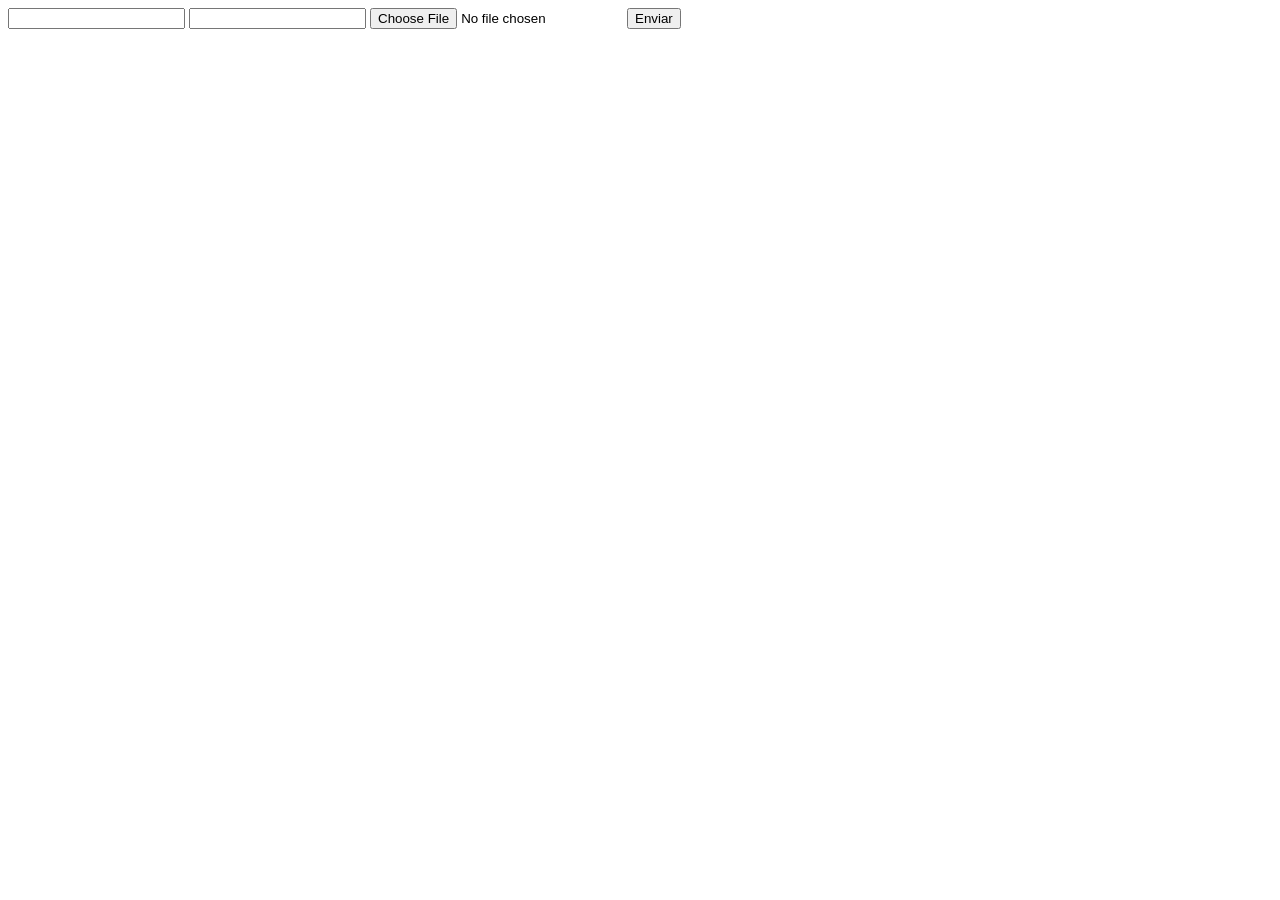
<file: web-data-viz/DOCUMENTOS_DE_APOIO/exemplo_de_upload_de_arquivo/public/index.html>
<!DOCTYPE html>
<html lang="en">

<head>
  <meta charset="UTF-8">
  <meta http-equiv="X-UA-Compatible" content="IE=edge">
  <meta name="viewport" content="width=device-width, initial-scale=1.0">
  <title>Upload</title>
</head>

<body>

  <div>
    <input name="nome" id="nome" type="text" />
    <input name="email" id="email" type="url" />
    <input name="foto" id="foto" type="file" />
    <button onclick="enviar()">Enviar</button>
  </div>

  <div id="container"></div>
</body>

</html>

<script>
  function enviar() {
    const formData = new FormData();
    formData.append('foto', foto.files[0])
    formData.append('nome', nome.value)
    formData.append('email', email.value)

    fetch("/usuarios/cadastro", {
      method: "POST",
      body: formData
    })
      .then(res => {
        window.location = "./perfil.html"
      })
      .catch(err => {
        console.log(err);
      })
  }
</script>
</file>
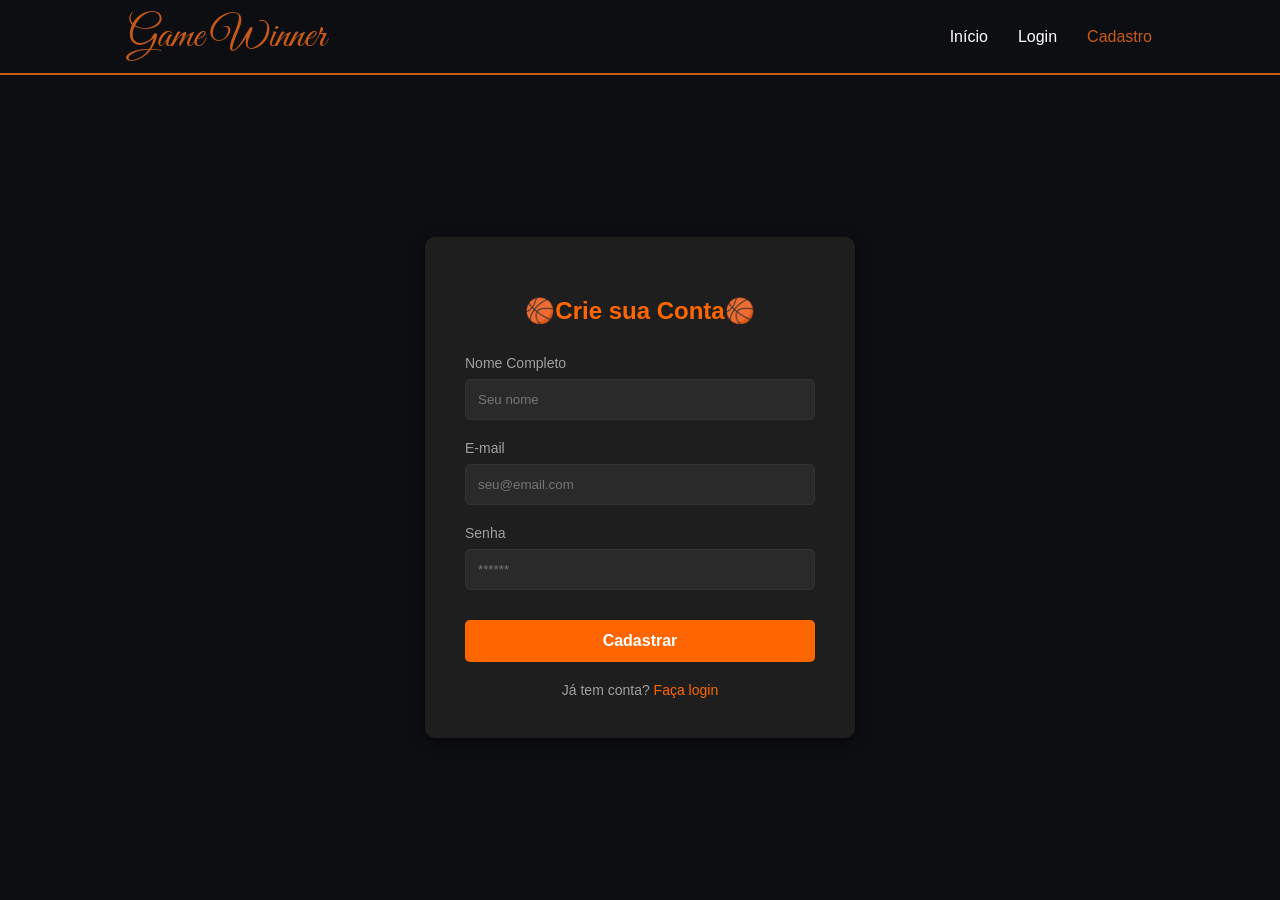
<file: web-data-viz/public/cadastro.html>
<!DOCTYPE html>
<html lang="pt-br">
<head>
    <meta charset="UTF-8">
    <title>Game Winner | Cadastro</title>
</head>
<link rel="icon" href="./assets/icon/game_winner.png">
<link href="https://fonts.googleapis.com/css2?family=Great+Vibes&display=swap" rel="stylesheet">
<link rel="stylesheet" href="css/style.css">
<body class="body-autenticacao">

    <div class="header">
    <div class="container">
        <div class="header-logo">
            <h1 class="logo-titulo">Game Winner</h1>
        </div>
        <ul class="navbar">
            <li><a href="index.html">Início</a></li>
            <li><a href="login.html">Login</a></li>
            <li><a href="cadastro.html" style="color: var(--detalhe);">Cadastro</a></li>
        </ul>
    </div>
</div>
    <div class="area-formulario">
        <div class="card-auth">
            <h2>🏀Crie sua Conta🏀</h2>
            <div class="form-group">
                <label>Nome Completo</label>
                <input type="text" id="ipt_nome" placeholder="Seu nome">
            </div>
            <div class="form-group">
                <label>E-mail</label>
                <input type="email" id="ipt_email" placeholder="seu@email.com">
            </div>
            <div class="form-group">
                <label>Senha</label>
                <input type="password" id="ipt_senha" placeholder="******">
            </div>
            <button class="btn-submit" onclick="cadastrar()">Cadastrar</button>
            <div id="mensagem_erro"></div>
            <div class="link-alt">
                Já tem conta? <a href="login.html">Faça login</a>
            </div>
        </div>
    </div>
</body>
</html>
<script>
    function cadastrar() {
    let nome = ipt_nome.value;
    let email = ipt_email.value;
    let senha = ipt_senha.value;

    if (nome.trim() == "" || email.trim() == "" || senha.trim() == "") {
        mensagem_erro.innerHTML = "⚠️ Por favor, preencha todos os campos!";
        return false;
    }

    let arroba = email.indexOf('@'); 
    let ponto_com = email.lastIndexOf('.com');

    if (arroba == -1 || ponto_com == -1 || ponto_com < arroba) {
        mensagem_erro.innerHTML = "⚠️ E-mail inválido! Certifique-se de usar '@' e '.com' na ordem correta.";
        return false;
    }

    if (senha.length < 8) {
    mensagem_erro.innerHTML = "⚠️ A senha deve ter no mínimo 8 caracteres!";
    return false;
}

let tem_maiuscula = false;
let tem_numero = false;
let tem_especial = false;

let caracteresEspeciais = "!@#$%^&*()_+-=[]{}|;':\",./<>?";

for (let i = 0; i < senha.length; i++) {
    let letra_atual = senha[i];

    if (letra_atual >= '0' && letra_atual <= '9') {
        tem_numero = true;
    } 
    else if (letra_atual >= 'A' && letra_atual <= 'Z') {
        tem_maiuscula = true;
    } 
    else if (caracteresEspeciais.indexOf(letra_atual) != -1) {
        tem_especial = true;
    }
}

if (tem_maiuscula == false) {
    mensagem_erro.innerHTML = "⚠️ A senha deve conter pelo menos uma letra maiúscula!";
    return false;
}

if (tem_numero == false) {
    mensagem_erro.innerHTML = "⚠️ A senha deve conter pelo menos um número!";
    return false;
}

if (tem_especial == false) {
    mensagem_erro.innerHTML = "⚠️ A senha deve conter pelo menos um caractere especial! (Ex: @, #, $)";
    return false;

  } else {
    fetch("/usuarios/cadastrar", {
      method: "POST",
      headers: {
        "Content-Type": "application/json",
      },
      body: JSON.stringify({
        nomeServer: nome,
        emailServer: email,
        senhaServer: senha,
      }),
    })
      .then(function (resposta) {
        console.log("resposta: ", resposta);

        if (resposta.ok) {
          mensagem_erro.innerHTML =
            "✅Cadastro realizado com sucesso!<br>Redirecionando para tela de Login...";

          setTimeout(() => {
          window.location = "./login.html";
            }, 2000);

        } else {
          throw "Houve um erro ao tentar realizar o cadastro!";
        }
      })
      .catch(function (resposta) {
        console.log(`#ERRO: ${resposta}`);
      });

    return false;
    }
    
  
    }

</script>
</file>
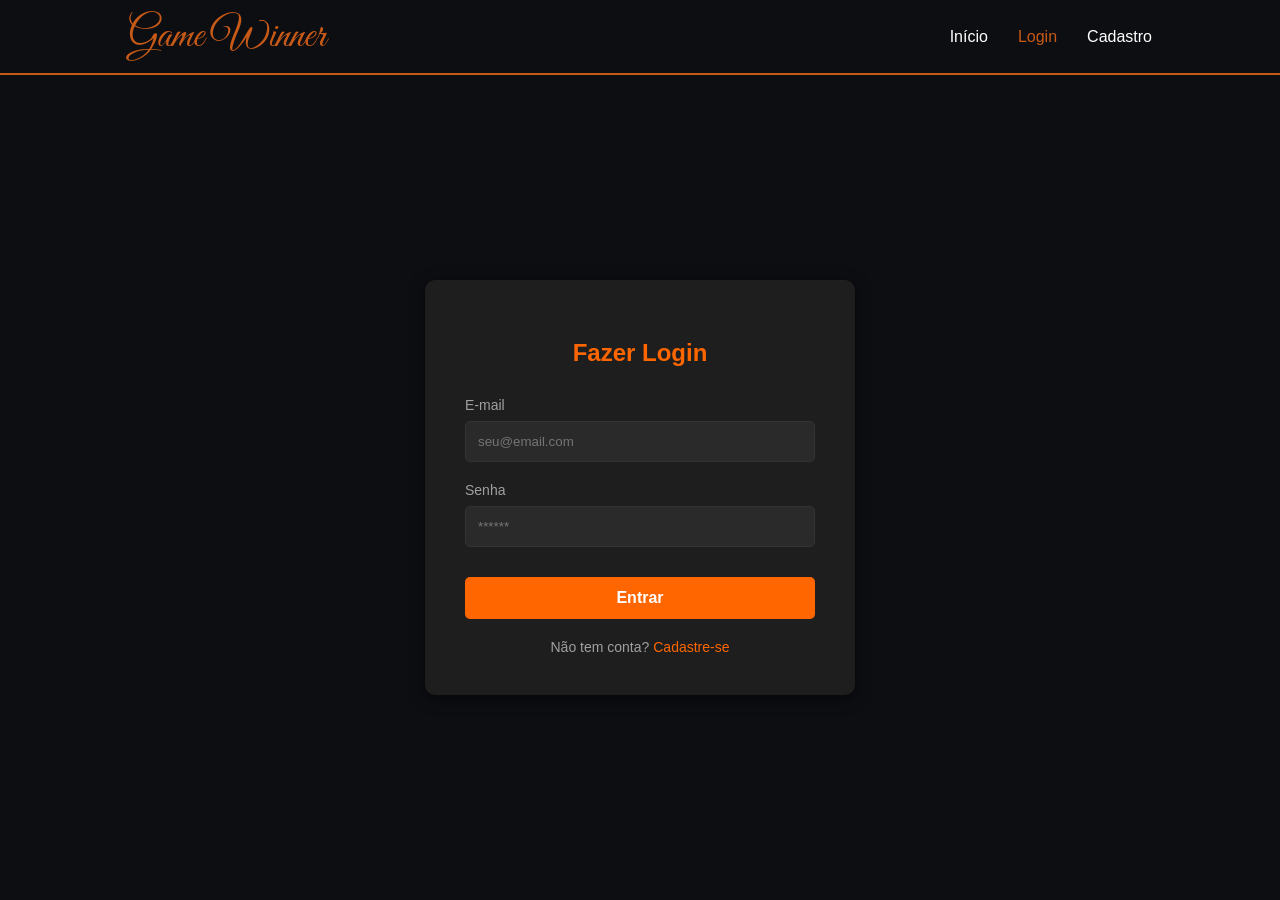
<file: web-data-viz/public/login.html>
<!doctype html>
<html lang="pt-br">
  <head>
    <meta charset="UTF-8" />
    <title>Game Winner - Login</title>
    <link rel="icon" href="./assets/icon/game_winner.png" />
    <link rel="stylesheet" href="css/style.css" />
    <link href="https://fonts.googleapis.com/css2?family=Great+Vibes&display=swap" rel="stylesheet">
  </head>
  <body class="body-autenticacao">

    <div class="header">
      <div class="container">
        <h1 class="logo-titulo">Game Winner</h1>
        <ul class="navbar">
          <li><a href="index.html">Início</a></li>
         <li><a href="login.html" style="color: var(--detalhe);">Login</a></li>
          <li><a href="cadastro.html">Cadastro</a></li>
        </ul>
      </div>
    </div>

    <div class="area-formulario">
      <div class="card-auth">
        <h2>Fazer Login</h2>
        <div class="form-group">
          <label>E-mail</label>
          <input type="email" id="ipt_email" placeholder="seu@email.com" />
        </div>
        <div class="form-group">
          <label>Senha</label>
          <input type="password" id="ipt_senha" placeholder="******" />
        </div>
        <button class="btn-submit" onclick="entrar()">Entrar</button>
        <div id="mensagem_erro"></div>
        
        <div class="link-alt">
          Não tem conta? <a href="cadastro.html">Cadastre-se</a>
        </div>
      </div>
    </div>
  </body>
</html>
<script>
  function entrar() {
    let email = ipt_email.value;
    let senha = ipt_senha.value;

    if (email.trim() == "" || senha.trim() == "") {
      mensagem_erro.innerHTML = "⚠️ Por favor, preencha e-mail e senha!";
      return false;
    }
    let arroba = email.indexOf("@");
    let ponto_com = email.lastIndexOf(".com");

    if (arroba == -1 || ponto_com == -1 || ponto_com < arroba) {
      mensagem_erro.innerHTML = "⚠️ O formato do e-mail inserido é inválido.";
      return false;
    } else {
      mensagem_erro.innerHTML = "";

      console.log("FORM LOGIN: ", email);
      console.log("FORM SENHA: ", senha);

      fetch("/usuarios/autenticar", {
        method: "POST",
        headers: {
          "Content-Type": "application/json",
        },
        body: JSON.stringify({
          emailServer: email,
          senhaServer: senha,
        }),
      })
        .then(function (resposta) {
          console.log("ESTOU NO THEN DO entrar()!");

          if (resposta.ok) {
            console.log(resposta);

            resposta.json().then((json) => {
              console.log(json);
              console.log(JSON.stringify(json));
              sessionStorage.EMAIL_USUARIO = json.email;
              sessionStorage.NOME_USUARIO = json.nome;
              sessionStorage.ID_USUARIO = json.id;

              setTimeout(function () {
                window.location = "dashboard/dashboard.html";
              }, 1000);
            });
          } else {
            console.log("Houve um erro ao tentar realizar o login!");

            resposta.text().then((texto) => {
              console.error(texto);
              finalizarAguardar(texto);
            });
          }
        })
        .catch(function (erro) {
          console.log(erro);
        });

      return false;
    }
  }
</script>
</file>
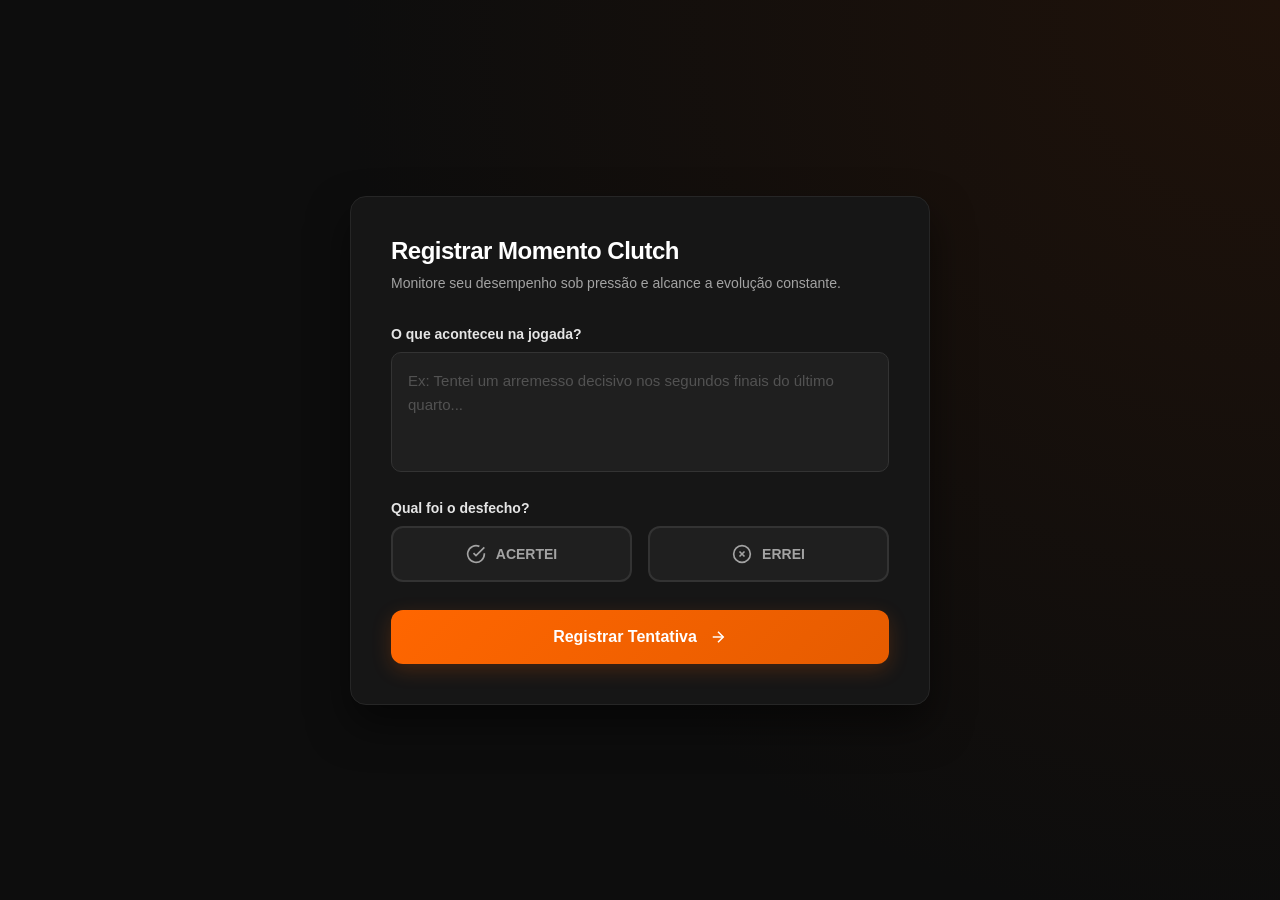
<file: web-data-viz/public/dashboard/tentativas.html>
<!DOCTYPE html>
<html lang="en">
<head>
    <meta charset="UTF-8">
    <meta name="viewport" content="width=device-width, initial-scale=1.0">
    <title>Registrar Tentativa | Game Winner</title>
    <link rel="stylesheet" href="../css/style_tentativas.css">
    <link rel="icon" href="../assets/icon/game_winner.png">

</head>
<body>
    <div class="container">
        <div class="card-questionario">
            <div class="card-header">
                <h2>Registrar Momento Clutch</h2>
                <p>Monitore seu desempenho sob pressão e alcance a evolução constante.</p>
            </div>

            <div class="campo">
                <label for="ipt_descricao">O que aconteceu na jogada?</label>
                <textarea id="ipt_descricao" placeholder="Ex: Tentei um arremesso decisivo nos segundos finais do último quarto..."></textarea>
            </div>

            <div class="campo">
                <label>Qual foi o desfecho?</label>
                <div class="botoes-resultado">
                    <button type="button" class="btn-acerto" onclick="selecionar('Acertou')">
                        <svg width="20" height="20" fill="none" stroke="currentColor" stroke-width="2" viewBox="0 0 24 24"><path d="M22 11.08V12a10 10 0 1 1-5.93-9.14"></path><path d="M22 4L12 14.01l-3-3"></path></svg>
                        ACERTEI
                    </button>
                    <button type="button" class="btn-erro" onclick="selecionar('Errou')">
                        <svg width="20" height="20" fill="none" stroke="currentColor" stroke-width="2" viewBox="0 0 24 24"><circle cx="12" cy="12" r="10"></circle><line x1="15" y1="9" x2="9" y2="15"></line><line x1="9" y1="9" x2="15" y2="15"></line></svg>
                        ERREI
                    </button>
                </div>
            </div>

            <div id="mensagem_erro" class=""></div>

            <button onclick="registrarTentativa()" class="btn-enviar">
                Registrar Tentativa
                <svg width="18" height="18" fill="none" stroke="currentColor" stroke-width="2" viewBox="0 0 24 24"><line x1="5" y1="12" x2="19" y2="12"></line><polyline points="12 5 19 12 12 19"></polyline></svg>
            </button>
        </div>
    </div>
</body>
</html>
<script>
    let resultado_escolhido = "";
    
    function selecionar(valor) {
    resultado_escolhido = valor;

    const btn_acerto = document.querySelector(".btn-acerto");
    const btn_erro = document.querySelector(".btn-erro");

    if (valor === "Acertou") {

        btn_acerto.classList.add("active");
        btn_erro.classList.remove("active");

    } else if (valor === "Errou") {

        btn_erro.classList.add("active");
        btn_acerto.classList.remove("active");
        }
    }
    
    function registrarTentativa() {
    let descricao_tentativa = ipt_descricao.value;

    if (descricao_tentativa.trim() == '') {
        mensagem_erro.innerHTML = '⚠️ Por favor, preencha o campo da descrição!'
        return false;
    }

    if (resultado_escolhido == "") {
        mensagem_erro.innerHTML = '⚠️ Por favor, selecione um resultado (Acerto/Erro) antes de registrar!';
        return false;
    }

    fetch("/tentativas/cadastrar", {
        method: "POST",
        headers: { "Content-Type": "application/json" },

        body: JSON.stringify({

        descricao: descricao_tentativa,
        resultado: resultado_escolhido,
        id_usuario: sessionStorage.ID_USUARIO
        
    }),

    }).then(resposta => {
        if (resposta.ok) {
            alert("Tentativa registrada com sucesso!");
            window.location = "dashboard.html";
        }
    });
}
</script>
</file>
<file: web-data-viz/public/css/style.css>
@import url("https://fonts.googleapis.com/css2?family=Barlow:ital,wght@0,100;0,200;0,300;0,400;0,500;0,600;0,700;0,800;0,900;1,100;1,200;1,300;1,400;1,500;1,600;1,700;1,800;1,900&display=swap");
:root {
  --fundo: #0d0e12;
  --fundo-card: #16171d;
  --detalhe: #C85A17;
  --texto-principal: #ffffff;
  --texto-secundario: #8a8d98;
  --fundo-cyber: #0d0e12;
  --detalhe-cyber: #FF5500;
}

/* Aplica estilos ao corpo inteiro da página */
body {
  /* Define a cor de fundo */
  background-color: var(--fundo);
  /* Define a cor padrão de todos os textos */
  color: white;
  /* Remove margens padrão do navegador */
  margin: 0;
  /* Define uma fonte moderna e sem serifa para o corpo do texto */
  font-family: "Segoe UI", Tahoma, Geneva, Verdana, sans-serif;
}

/* Configurações da barra de navegação (Header) */
.header {
  /* Define a cor de fundo da navbar */
  background-color: var(--fundo);
  /* Adiciona uma linha colorida na parte de baixo para dar destaque */
  border-bottom: 2px solid var(--detalhe);
  /* Adiciona um preenchimento interno em cima e embaixo */
  padding: 10px 0;
  /* Garante que a barra ocupe toda a largura da tela */
  width: 100%;

  position: sticky;
  top: 0;
  z-index: 1000;
}

/* Container que centraliza o conteúdo da navbar */
.header .container {
  /* Ativa o Flexbox para alinhar os elementos internamente */
  display: flex;
  /* Empurra a logo para a esquerda e o menu para a direita */
  justify-content: space-between;
  /* Alinha os itens verticalmente ao centro */
  align-items: center;
  /* Define a largura útil do conteúdo */
  width: 80%;
  /* Centraliza o container na tela horizontalmente */
  margin: 0 auto;
}

/* Estilização da logo (Texto Cursivo Chique) */
.logo-titulo {
  /* Aplica a fonte elegante que importamos do Google */
  font-family: "Great Vibes", cursive;
  /* Define um tamanho de destaque para o nome da marca */
  font-size: 42px;
  /* Define o peso da fonte (400 é o normal para cursivas) */
  font-weight: 400;
  /* Define a cor da logo (pode ser alterada via JS futuramente) */
  color: #C85A17;
  /* Remove margens automáticas da tag H1 */
  margin: 0;
}

/* Estilização da lista de links da Navbar */
.navbar {
  /* Ativa o Flexbox para deixar os links um ao lado do outro */
  display: flex;
  /* Remove as bolinhas (marcadores) da lista */
  list-style: none;
  /* Adiciona um espaço de 30px entre cada item do menu */
  gap: 30px;
  /* Remove margens padrão da lista */
  margin: 0;
}

/* Estilo para os links (tags 'a') dentro da Navbar */
.navbar a {
  /* Remove o sublinhado padrão dos links */
  text-decoration: none;
  /* Define a cor do texto para branco */
  color: white;
  /* Define o peso da fonte para ser levemente negrito */
  font-weight: 500;
  /* Adiciona uma transição suave de 0.3 segundos para efeitos */
  transition: 0.3s;
}

/* Efeito quando o usuário passa o mouse sobre o link */
.navbar a:hover {
  /* Muda a cor do link para a cor principal (laranja) */
  color: var(--detalhe);
}

/* Configuração do Banner (Seção de Destaque) */
.banner {
  /* Define uma altura mínima para o banner principal */
  min-height: 400px;
  /* Ativa o Flexbox para centralizar o texto internamente */
  display: flex;
  /* Alinha o conteúdo verticalmente */
  align-items: center;
  /* Adiciona um gradiente que vai do laranja para o preto */
  background: linear-gradient(to right, #ff8c00, #121212);
  /* Garante que o texto tenha um espaço da borda esquerda */
  padding-left: 10%;
}

/* Estilo do título principal dentro do Banner */
.banner h1 {
  color: var(--texto-principal);
  text-shadow: 0px 0px 15px rgba(255, 85, 0, 0.6);
}

/* Estilo do subtexto explicativo do Banner */
.banner p {
  /* Define um tamanho de fonte legível para descrições */
  font-size: 18px;
  /* Adiciona um limite de largura para o texto não ficar muito longo */
  max-width: 500px;
  /* Deixa a cor levemente acinzentada para não cansar a vista */
  color: #dddddd;
}

/* Estilização dos Cards de Funcionalidades */
.sessao-detalhes {
  background-color: var(--fundo-card);
  /* Adiciona um espaço interno grande entre o banner e os cards */
  padding: 60px 0;
  /* Centraliza o texto dentro da seção */
  text-align: center;
}

/* Container que segura os cards lado a lado */
.cards-container {
  /* Ativa o Flexbox para organizar os cards */
  display: flex;
  /* Centraliza os cards horizontalmente */
  justify-content: center;
  /* Adiciona espaço entre os cards */
  gap: 20px;
  /* Permite que os cards pulem de linha se a tela for pequena */
  flex-wrap: wrap;
}

/* Estilo individual de cada Card */
.card {
  background-color: var(--fundo-card);
  border: 1px solid rgba(255, 85, 0, 0.15); /* Ajustado de var para rgba */
  padding: 30px;
  width: 250px;
  border-radius: 8px;
  box-shadow: 0 4px 12px rgba(0, 0, 0, 0.7);
}

.card-auth {
  background-color: #1e1e1e;
  padding: 40px;
  border-radius: 10px;
  box-shadow: 0 4px 15px rgba(0, 0, 0, 0.5);
  width: 350px;
  text-align: center;
}
.card-auth h2 {
  color: #ff6600;
  margin-bottom: 30px;
}
.form-group {
  margin-bottom: 20px;
  text-align: left;
}
.form-group label {
  display: block;
  margin-bottom: 8px;
  color: #a0a0a0;
  font-size: 14px;
}
.form-group input {
  width: 100%;
  padding: 12px;
  box-sizing: border-box;
  background-color: #2a2a2a;
  border: 1px solid #333;
  border-radius: 5px;
  color: white;
  outline: none;
  transition: 0.3s;
}
.form-group input:focus {
  border-color: #ff6600;
}
.btn-submit {
  width: 100%;
  padding: 12px;
  background-color: #ff6600;
  color: white;
  border: none;
  border-radius: 5px;
  font-size: 16px;
  font-weight: bold;
  cursor: pointer;
  transition: 0.3s;
  margin-top: 10px;
}
.btn-submit:hover {
  background-color: #e55b00;
}
.link-alt {
  margin-top: 20px;
  font-size: 14px;
  color: #a0a0a0;
}
.link-alt a {
  color: #ff6600;
  text-decoration: none;
}

.body-autenticacao {
  display: flex;
  flex-direction: column;
  justify-content: flex-start;
  min-height: 100vh;
  margin: 0;
  background-color: var(--fundo);
}

.header .titulo {
  color: var(--detalhe-cyber); 
  font-family: "Barlow", sans-serif;
  font-style: italic;
  font-weight: 700;
  letter-spacing: 1px;
}

.logo-autenticacao {
  color: var(
    --detalhe-cyber
  ); 
  font-family:
    "Barlow", sans-serif; 
  font-style: italic; 
  font-size: 32px;
  font-weight: 700;
  text-align: center;
  margin-bottom: 5px;
  letter-spacing: 1px;
}

.area-formulario {
  flex: 1;
  display: flex;
  align-items: center;
  justify-content: center;
  padding: 20px 0;
}
.card-auth {
  background-color: #1e1e1e;
  padding: 40px;
  border-radius: 10px;
  box-shadow: 0 4px 15px rgba(0, 0, 0, 0.5);
  width: 350px;
  text-align: center;
}
.card-auth h2 {
  color: #ff6600;
  margin-bottom: 30px;
}
.form-group {
  margin-bottom: 20px;
  text-align: left;
}
.form-group label {
  display: block;
  margin-bottom: 8px;
  color: #a0a0a0;
  font-size: 14px;
}
.form-group input {
  width: 100%;
  padding: 12px;
  box-sizing: border-box;
  background-color: #2a2a2a;
  border: 1px solid #333;
  border-radius: 5px;
  color: white;
  outline: none;
  transition: 0.3s;
}
.form-group input:focus {
  border-color: #ff6600;
}
.btn-submit {
  width: 100%;
  padding: 12px;
  background-color: #ff6600;
  color: white;
  border: none;
  border-radius: 5px;
  font-size: 16px;
  font-weight: bold;
  cursor: pointer;
  transition: 0.3s;
  margin-top: 10px;
}
.btn-submit:hover {
  background-color: #e55b00;
}
.link-alt {
  margin-top: 20px;
  font-size: 14px;
  color: #a0a0a0;
}
.link-alt a {
  color: #ff6600;
  text-decoration: none;
}

.banner-principal {
  background-image:
    linear-gradient(
      90deg,
      rgba(13, 14, 18, 0.95) 35%,
      rgba(13, 14, 18, 0.4) 70%,
      rgba(13, 14, 18, 0) 100%
    ),
    url("../assets/imgs/imagem_arena.avif");
  background-size: cover;
  background-position: center;
  background-repeat: no-repeat;
}

.secao-sobre {
  padding: 80px 0;
  background-color: var(--fundo-cyber);
}

.sobre-conteudo {
  display: flex;
  align-items: center;
  justify-content: space-between;
  gap: 40px;
  padding: 0 4%;
}

.sobre-texto {
  color: var(--texto-secundario);
  font-size: 18px;
  line-height: 1.6;
  max-width: 600px;
}

.sobre-texto h2 {
  color: var(--texto-principal);
  font-size: 32px;
  margin-bottom: 20px;
}

.sobre-texto p {
  color: var(--texto-secundario);
  font-size: 18px;
  line-height: 1.6;
}

.placeholder-foto {
  width: 320px;
  height: 320px;
  background-color: var(--fundo-card);
  border: 2px solid var(--detalhe-cyber);
  border-radius: 12px;
  overflow: hidden;
  display: flex;
  align-items: center;
  justify-content: center;
}

.foto-perfil {
  width: 100%;
  height: 100%;
  object-fit: cover;
}

.titulo-secao {
  font-size: 28px;
  color: var(--texto-principal);
  margin-bottom: 40px; /* Cria um espaço perfeito até os cards */
  text-transform: uppercase;
  letter-spacing: 1px;
}

.secao-recursos {
  padding: 60px 0;
  background-color: #0d0e12; /* Mantém o fundo integrado */
  text-align: center;
}

/* Estilização dos Três Campos Vazios */
.secao-registro {
  padding: 60px 0;
  background-color: var(--fundo-card);
  text-align: center;
}

.secao-registro h2 {
  margin-bottom: 30px;
}

.tres-campos {
  display: flex;
  justify-content: center;
  gap: 30px;
}

.campo-vazio {
  display: flex;
  flex-direction: column;
  text-align: left;
}

.campo-vazio label {
  color: var(--texto-secundario);
  margin-bottom: 8px;
  font-weight: bold;
}

.campo-vazio input {
  background-color: var(--fundo-cyber);
  border: 1px solid rgba(255, 85, 0, 0.3);
  border-radius: 6px;
  padding: 12px;
  color: var(--texto-secundario);
  width: 240px;
  cursor: not-allowed;
}

/* Estilização da Área do Gráfico */
.secao-grafico {
  padding: 80px 0;
  background-color: var(--fundo-cyber);
  text-align: center;
}

.secao-grafico h2 {
  margin-bottom: 30px;
}

.box-grafico {
  width: 100%;
  max-width: 900px;
  height: 350px;
  background-color: var(--fundo-card);
  border: 1px solid rgba(255, 85, 0, 0.2);
  border-radius: 12px;
  margin: 0 auto;
  display: flex;
  align-items: center;
  justify-content: center;
  color: var(--texto-secundario);
}

.botoes-jogadores {
  display: flex;
  flex-wrap: wrap;
  justify-content: center;
  gap: 12px;
  margin: 25px 0 40px 0;
  padding: 0 10px;
}

.btn-jogador {
  background-color: #1e1f29;
  color: #a3a5b2;
  border: 1px solid #2f3142;
  padding: 10px 18px;
  font-family: "Segoe UI", Tahoma, Geneva, Verdana, sans-serif;
  font-size: 14px;
  font-weight: 600;
  border-radius: 8px;
  cursor: pointer;
  transition: all 0.3s ease;
  box-shadow: 0 4px 6px rgba(0, 0, 0, 0.15);
}

.btn-jogador:hover {
  background-color: #2a2c3d;
  color: #ffffff;
  border-color: #C85A17;
  transform: translateY(-2px);
}

btn-jogador.ativo {
  background: linear-gradient(135deg, #FF5500, #C85A17);
  color: #ffffff;
  border-color: #FF5500;
  box-shadow: 0 0 15px rgba(255, 85, 0, 0.4);
}

.foto-jogador-container {
  flex: 0.8;
  background-color: rgba(0, 0, 0, 0.2);
  display: flex;
  align-items: center;
  justify-content: center;
  border-right: 1px solid rgba(255, 85, 0, 0.1);
}

.dashboard-gigantes {
  display: flex;
  align-items: center;
  justify-content: space-between;
  background-color: #16171d;
  border-radius: 16px;
  padding: 30px;
  gap: 30px;
  margin-top: 20px;
  border: 1px solid #FF5500;
}

.foto-jogador-container {
  flex: 1;
  display: flex;
  justify-content: center;
  max-width: 320px;
  height: 350px;
  overflow: hidden;
  border-radius: 12px;
  background-color: #303133;
}

.foto-atleta {
  width: 100%;
  height: 100%;
  object-fit: cover;
  object-position: center top;
}

.perfil-jogador {
  flex: 1.5;
  display: flex;
  flex-direction: column;
  justify-content: center;
}

.grafico-container-donut {
  flex: 1.2;
  background-color: #303133;
  padding: 20px;
  border-radius: 12px;
  border: 1px solid #2f3142;
  text-align: center;
}

.canvas-wrapper {
  position: relative;
  height: 240px; 
  width: 100%;
  margin-top: 15px;
}
</file>
<file: web-data-viz/public/css/style_tentativas.css>
* {
    margin: 0;
    padding: 0;
    box-sizing: border-box;
    font-family: 'Inter', sans-serif;
}

body {
    background-color: #0d0d0d;
    background-image: radial-gradient(circle at top right, #1f120a 0%, #0d0d0d 60%);
    color: #ffffff;
    min-height: 100vh;
    display: flex;
    justify-content: center;
    align-items: center;
    padding: 20px;
}

.container {
    width: 100%;
    max-width: 580px;
}

.card-questionario {
    background-color: #161616;
    border: 1px solid #262626;
    border-radius: 16px;
    padding: 40px;
    box-shadow: 0 20px 40px rgba(0, 0, 0, 0.5);
    transition: transform 0.3s ease, border-color 0.3s ease;
}

.card-questionario:hover {
    border-color: #363636;
}

.card-header {
    margin-bottom: 32px;
}

.card-header h2 {
    font-size: 24px;
    font-weight: 700;
    color: #ffffff;
    margin-bottom: 8px;
    letter-spacing: -0.5px;
}

.card-header p {
    font-size: 14px;
    color: #a3a3a3;
    line-height: 1.5;
}

.campo {
    margin-bottom: 28px;
    display: flex;
    flex-direction: column;
    gap: 10px;
}

.campo label {
    font-size: 14px;
    font-weight: 600;
    color: #e5e5e5;
}

/* Caixa de Texto Customizada */
.campo textarea {
    background-color: #1f1f1f;
    border: 1px solid #333333;
    border-radius: 10px;
    color: #ffffff;
    padding: 16px;
    font-size: 15px;
    line-height: 1.6;
    resize: none;
    height: 120px;
    outline: none;
    transition: all 0.2s ease;
}

/* Foco da Caixa de Texto */
.campo textarea:focus {
    border-color: #ff6600;
    background-color: #242424;
    box-shadow: 0 0 0 4px rgba(255, 102, 0, 0.15);
}

.campo textarea::placeholder {
    color: #525252;
}

.botoes-resultado {
    display: grid;
    grid-template-columns: 1fr 1fr;
    gap: 16px;
}

.botoes-resultado button {
    background-color: #1f1f1f;
    border: 2px solid #333333;
    border-radius: 12px;
    color: #a3a3a3;
    padding: 16px 20px;
    font-size: 14px;
    font-weight: 700;
    cursor: pointer;
    display: flex;
    align-items: center;
    justify-content: center;
    gap: 10px;
    transition: all 0.2s cubic-bezier(0.4, 0, 0.2, 1);
}

/* Efeito Hover nos botões de escolha */
.botoes-resultado button:hover {
    color: #ffffff;
    transform: translateY(-2px);
}

.btn-acerto:hover {
    border-color: #22c55e;
    background-color: rgba(34, 197, 94, 0.05);
}

.btn-erro:hover {
    border-color: #ef4444;
    background-color: rgba(239, 68, 68, 0.05);
}

.btn-acerto.active {
    background-color: #22c55e;
    border-color: #22c55e;
    color: #ffffff;
    box-shadow: 0 8px 20px rgba(34, 197, 94, 0.3);
}

.btn-erro.active {
    background-color: #ef4444;
    border-color: #ef4444;
    color: #ffffff;
    box-shadow: 0 8px 20px rgba(239, 68, 68, 0.3);
}
.btn-enviar {
    width: 100%;
    background: linear-gradient(135deg, #ff6600 0%, #e65c00 100%);
    border: none;
    border-radius: 12px;
    color: #ffffff;
    padding: 18px;
    font-size: 16px;
    font-weight: 700;
    cursor: pointer;
    display: flex;
    align-items: center;
    justify-content: center;
    gap: 12px;
    box-shadow: 0 6px 20px rgba(255, 102, 0, 0.2);
    transition: all 0.25s ease;
    margin-top: 10px;
}

.btn-enviar:hover {
    background: linear-gradient(135deg, #ff751a 0%, #f56300 100%);
    transform: translateY(-2px);
    box-shadow: 0 8px 25px rgba(255, 102, 0, 0.35);
}

.mensagem-feedback {
    min-height: 0;
    opacity: 0;
    transform: translateY(-8px);
    border-radius: 8px;
    font-size: 14px;
    font-weight: 500;
    transition: all 0.3s ease;
}

/* Caixa Vermelha para Erro */
.mensagem-feedback.error {
    opacity: 1;
    transform: translateY(0);
    background-color: rgba(239, 68, 68, 0.1);
    border-left: 4px solid #ef4444;
    color: #fca5a5;
    padding: 14px 16px;
    margin-bottom: 24px;
}

.mensagem-feedback.success {
    opacity: 1;
    transform: translateY(0);
    background-color: rgba(34, 197, 94, 0.1);
    border-left: 4px solid #22c55e;
    color: #86efac;
    padding: 14px 16px;
    margin-bottom: 24px;
}
</file>
